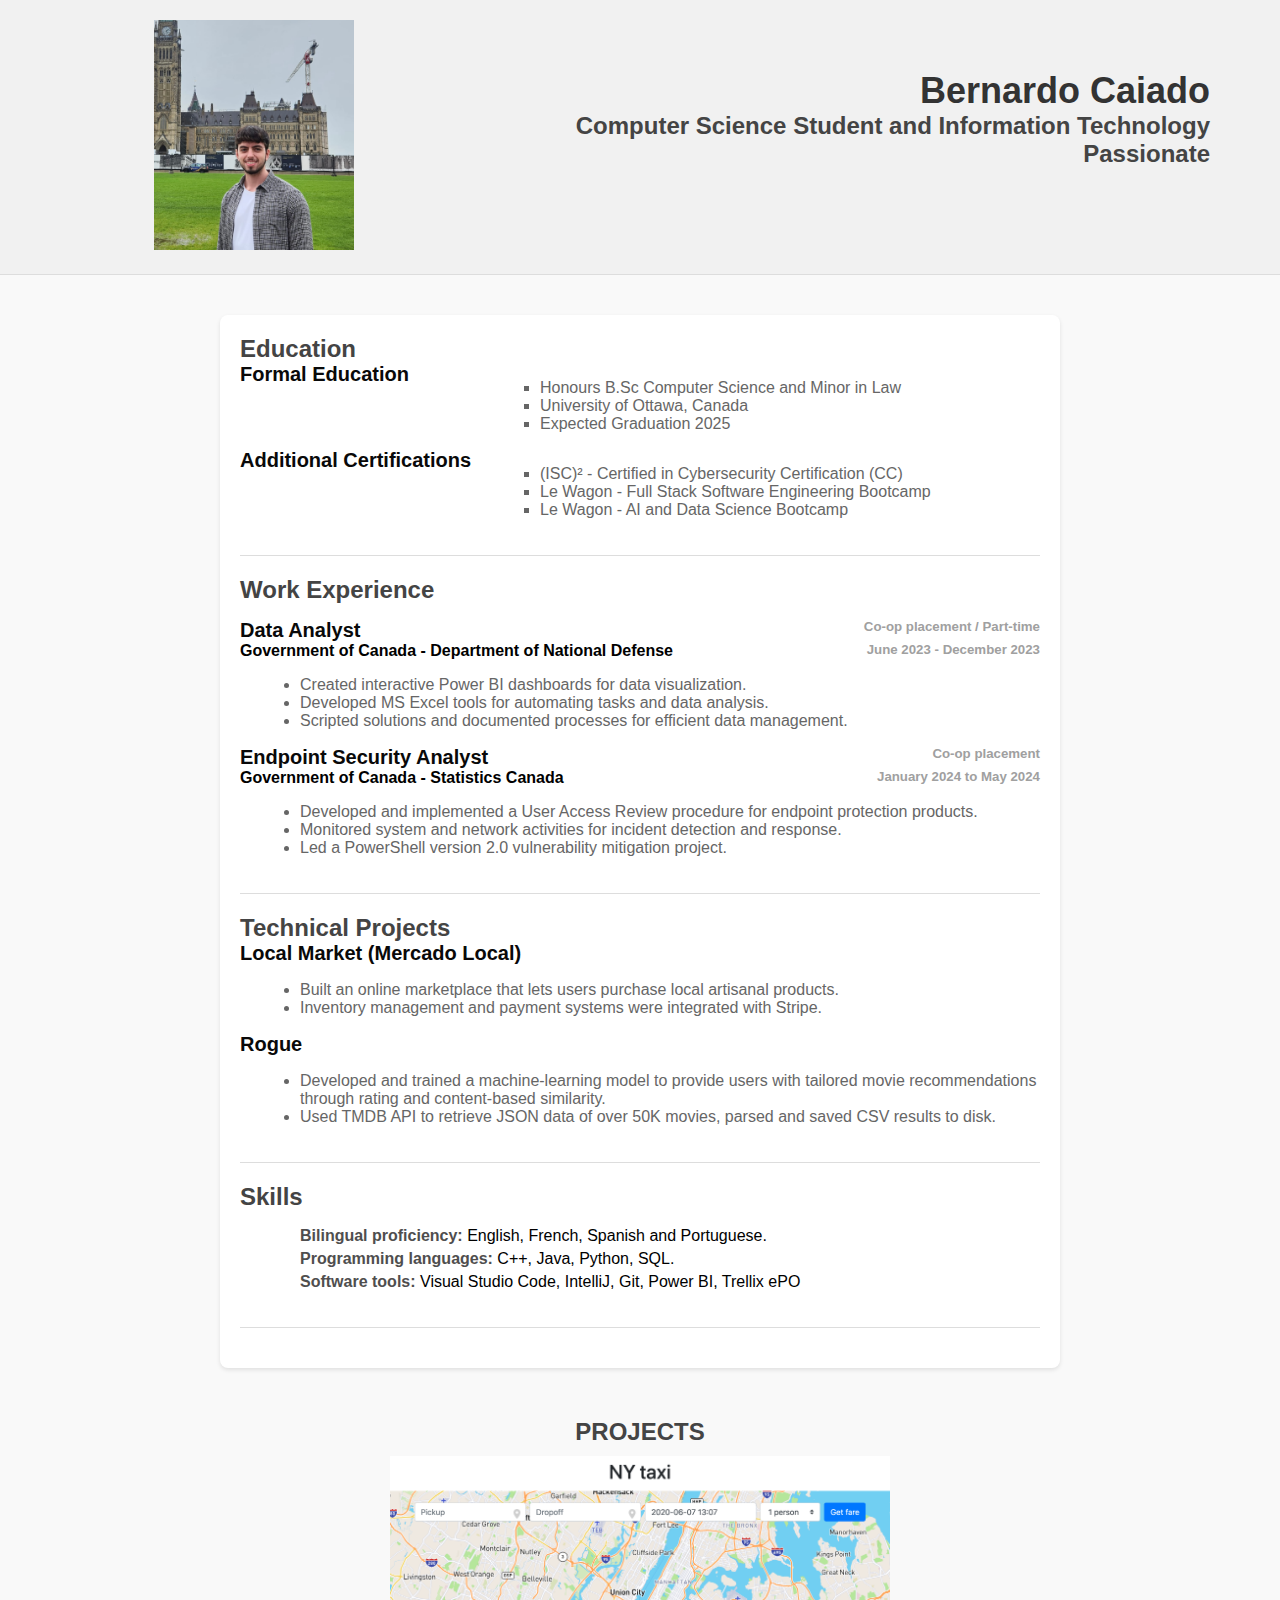
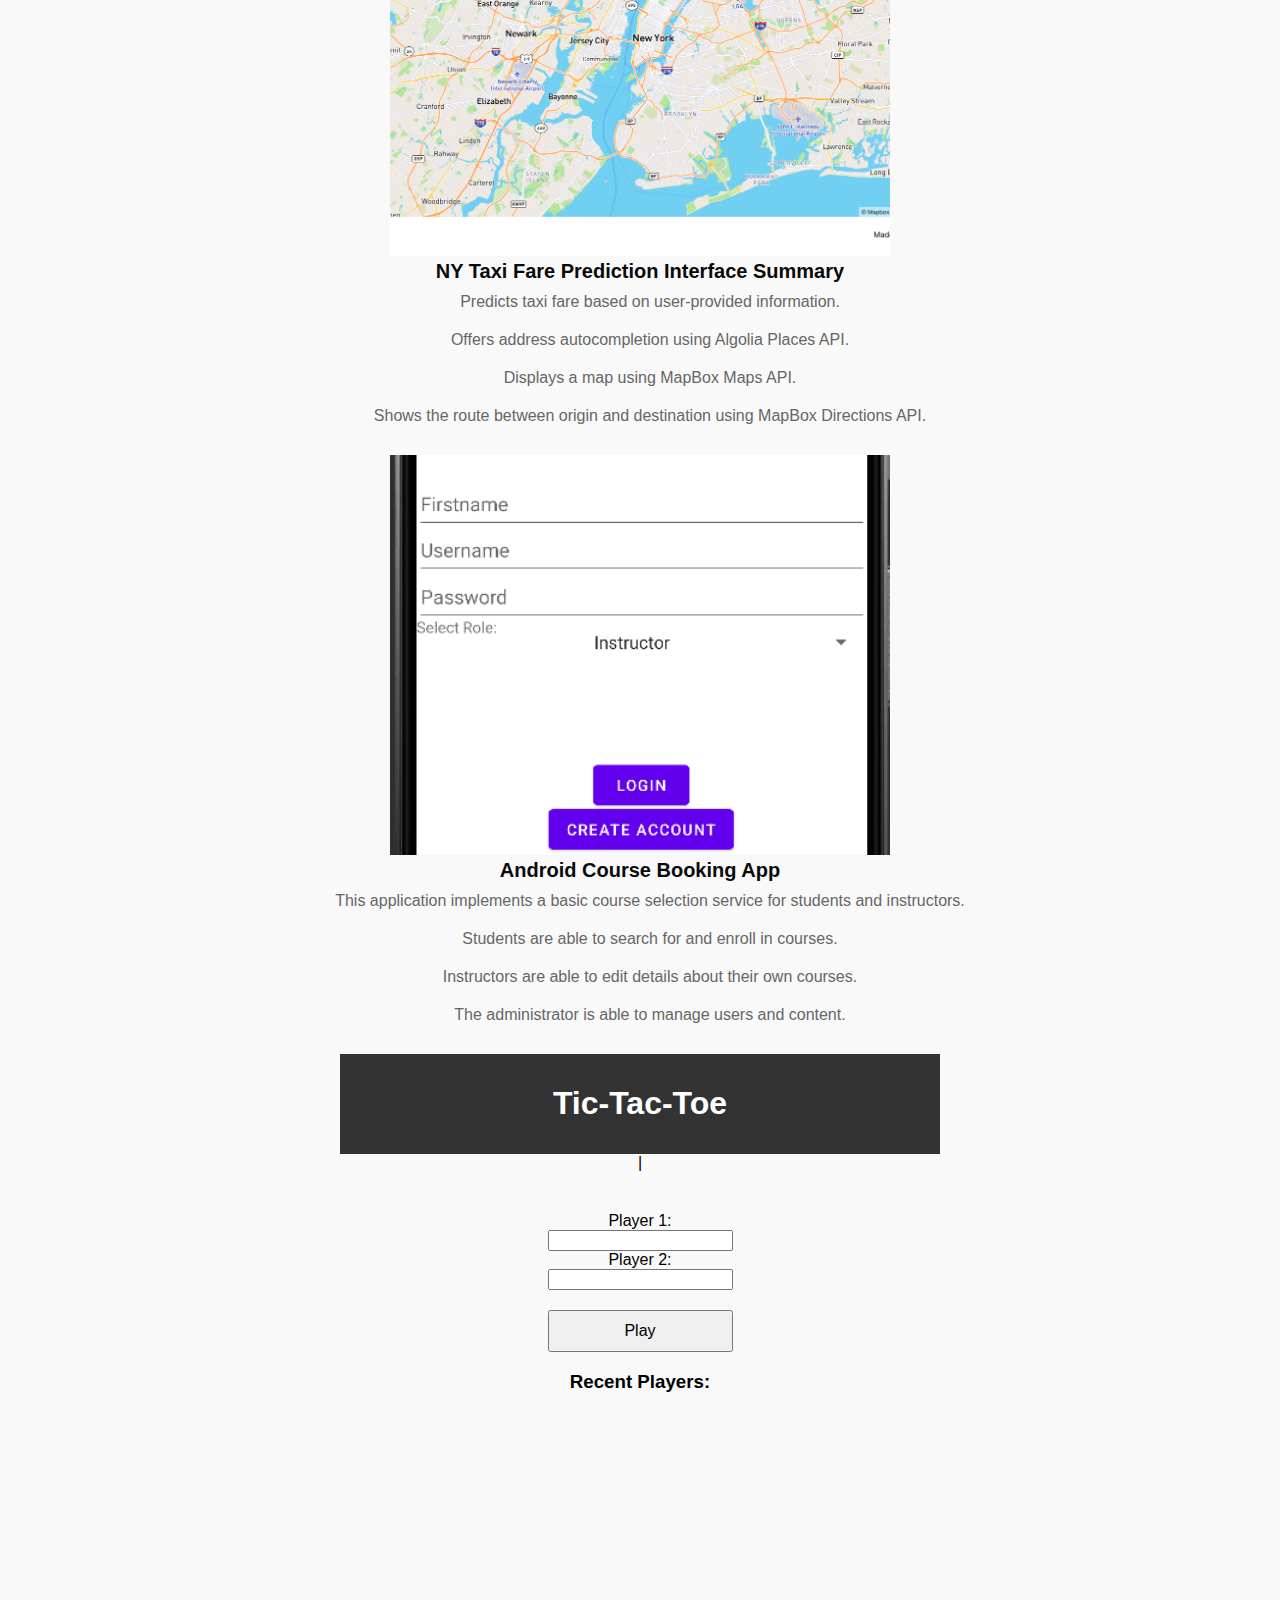
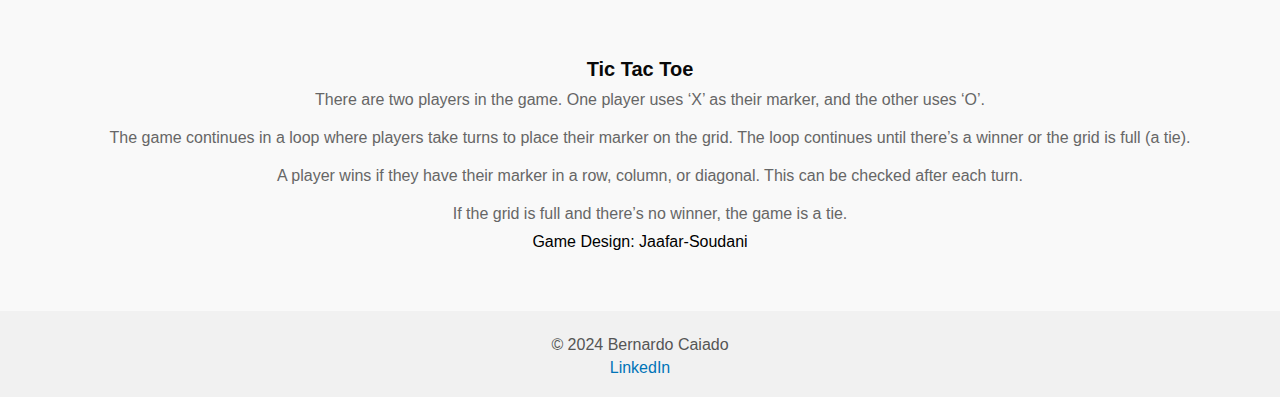
<file: public/index.html>
<!DOCTYPE html>
<html lang="en">
<head>
  <meta charset="UTF-8">
  <meta name="viewport" content="width=device-width, initial-scale=1.0">
  <title>Bernardo Caiado - Portfolio</title>
  <link rel="stylesheet" href="style.css">
</head>
<body>
    <div>
  <header class="header section">
    <div id="header-img">
      <img src="images/43f8e0aa-cb92-4956-97de-61f54b15afa0.jpg" alt="Photo" class="profile-photo">
    </div>
    <div id="header-text">
      <h1>Bernardo Caiado</h1>
      <h2>Computer Science Student and Information Technology Passionate</h2>
    </div>
  </header>
  <main>
    <section class="hero">
      <div class="resume-container">
           
        <div class="section">
            <h2>Education</h2>
            <div class="edu-item">
              <h3>Formal Education</h3>
              <ul class="edu-list">
                <li class="edu-list-elem">Honours B.Sc Computer Science and Minor in Law</li>
                <li class="edu-list-elem">University of Ottawa, Canada</li>
                <li class="edu-list-elem">Expected Graduation 2025</li>
              </ul>
            </div>
            <div class="edu-item">
              <h3>Additional Certifications</h3>
              <ul class="edu-list">
                <li class="edu-list-elem">(ISC)² - Certified in Cybersecurity Certification (CC)</li>
                <li class="edu-list-elem">Le Wagon - Full Stack Software Engineering Bootcamp</li>
                <li class="edu-list-elem">Le Wagon - AI and Data Science Bootcamp</li>
              </ul>
            </div>
        </div>



        <div class="section">
          <h2>Work Experience</h2>
            <div class="Work-elem">
              <div class="Work-header">
                <div>
                  <h3>Data Analyst</h4>
                  <h5>Co-op placement / Part-time</h5>
                </div>
                <div>
                  <h4>Government of Canada - Department of National Defense </h4> 
                  <h5>June 2023 - December 2023</h5>
                </div>
              </div>
              <ul>
                  <li>Created interactive Power BI dashboards for data visualization.</li>
                  <li>Developed MS Excel tools for automating tasks and data analysis.</li>
                  <li>Scripted solutions and documented processes for efficient data management.</li>
              </ul>
          </div>
          <div class="Work-elem">
            <div class="Work-header">
              <div>
                <h3>Endpoint Security Analyst</h3>
                <h5>Co-op placement</h5>
              </div>
              <div>
                <h4>Government of Canada - Statistics Canada</h4>
                <h5>January 2024 to May 2024</h5>
              </div>
            </div>
            <ul>
                <li>Developed and implemented a User Access Review procedure for endpoint protection products.</li>
                <li>Monitored system and network activities for incident detection and response.</li>
                <li>Led a PowerShell version 2.0 vulnerability mitigation project.</li>
            </ul>
          </div>
        </div>
    
        <div class="section">
            <h2>Technical Projects</h2>
            <h3>Local Market (Mercado Local)</h3>
            <ul>
                <li>Built an online marketplace that lets users purchase local artisanal products.</li>
                <li>Inventory management and payment systems were integrated with Stripe.</li>
            </ul>
            <h3>Rogue</h3>
            <ul>
                <li>Developed and trained a machine-learning model to provide users with tailored movie recommendations through rating and content-based similarity.</li>
                <li>Used TMDB API to retrieve JSON data of over 50K movies, parsed and saved CSV results to disk.</li>
            </ul>
        </div>
    
        <div class="section">
            <h2>Skills</h2>
            <ul>
            <li class="skills-list-elem"><b>Bilingual proficiency:</b> English, French, Spanish and Portuguese.</li>
            <li class="skills-list-elem"><b>Programming languages:</b> C++, Java, Python, SQL.</li>
            <li class="skills-list-elem"><b>Software tools:</b> Visual Studio Code, IntelliJ, Git, Power BI, Trellix ePO</li>
            </ul>
        </div>
    </div>
    </section>
    <section class="portfolio">
      <h2>PROJECTS</h2>
      <ul class="project-list">
        <li>
          <a href="#">
            <img src="images/taxifare.png" alt="Project 1">
          </a>
          <h3>NY Taxi Fare Prediction Interface Summary</h3>
          <ul class="summary-list">
            <li class="summary-item">Predicts taxi fare based on user-provided information.</li>
            <li class="summary-item">Offers address autocompletion using Algolia Places API.</li>
            <li class="summary-item">Displays a map using MapBox Maps API.</li>
            <li class="summary-item">Shows the route between origin and destination using MapBox Directions API.</li>
            </ul>

        </li>
        <li>
          <a href="#">
            <img src="images/coursebooking.png" alt="Project 1">
          </a>
          <h3>Android Course Booking App</h3>
          <ul class="summary-list">
            <li class="summary-item">This application implements a basic course selection service for students and instructors.</li>
            <li class="summary-item">Students are able to search for and enroll in courses.</li>
            <li class="summary-item">Instructors are able to edit details about their own courses.</li>
            <li class="summary-item">The administrator is able to manage users and content.</li>
            </ul>

        </li>
        <li>
          <iframe src="tic-tac-toe/src/server/index.html" style="width:600px; height: 600px; border:none;"></iframe>

          <h3>Tic Tac Toe</h3>
          <ul class="summary-list">
            <li class="summary-item">There are two players in the game. One player uses ‘X’ as their marker, and the other uses ‘O’.</li>
            <li class="summary-item">The game continues in a loop where players take turns to place their marker on the grid. The loop continues until there’s a winner or the grid is full (a tie).</li>
            <li class="summary-item">A player wins if they have their marker in a row, column, or diagonal. This can be checked after each turn.</li>
            <li class="summary-item">If the grid is full and there’s no winner, the game is a tie.</li>
            <a href="https://github.com/Jaafar-Soudani/tic-tac-toe">Game Design: Jaafar-Soudani</a>
            
            
            </ul>

        </li>


        
        </ul>
    </section>
    </main>
  <footer>
    <p>&copy; 2024 Bernardo Caiado</p>
    <ul>
      <li><a href="https://www.linkedin.com/in/bernardo-caiado/">LinkedIn</a></li>
      </ul>
  </footer>
</div>
</body>
</html>
</file>
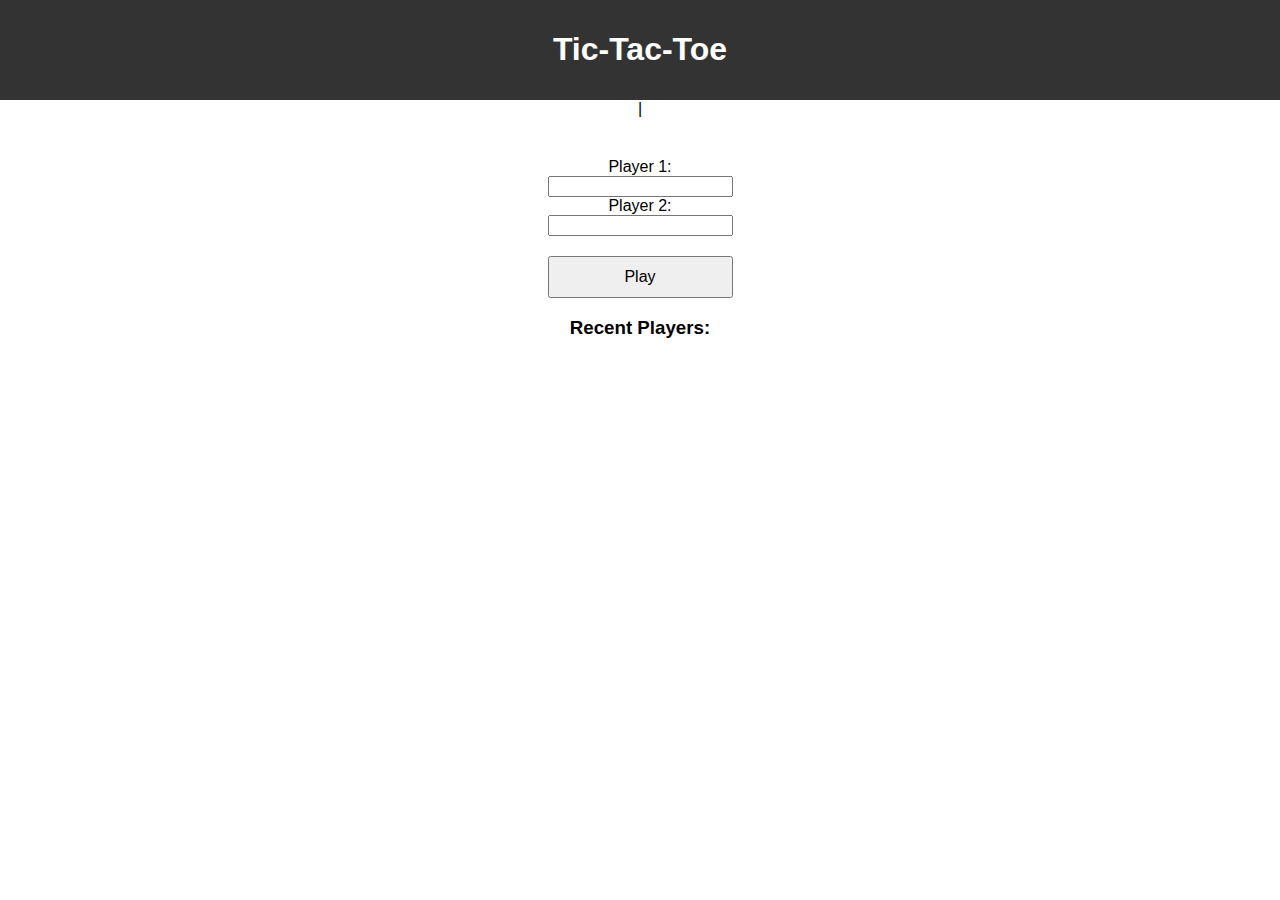
<file: public/tic-tac-toe/src/server/index.html>
<!DOCTYPE html>
<html lang="en">
<head>
    <script src="https://ajax.googleapis.com/ajax/libs/jquery/2.1.3/jquery.min.js"></script>
        
    <meta charset="UTF-8">
    <meta name="viewport" content="width=device-width, initial-scale=1.0">
    <link rel="stylesheet" href="style.css">
    <title>Tic Tac Toe</title>
</head>
<body>
    <header>
        <h1>Tic-Tac-Toe</h1>
    </header>

    <main>
        <div id="scoreboard">
            <span id="player1-score">Player 1: 0</span> |
            <span id="player2-score">Player 2: 0</span>
        </div>
        
        <div id="player-turn">
            <span>Player 1's turn</span>
        </div>
        
        <div id="play-area">
            <div class="cell" data-cell></div>
            <div class="cell" data-cell></div>
            <div class="cell" data-cell></div>
            <div class="cell" data-cell></div>
            <div class="cell" data-cell></div>
            <div class="cell" data-cell></div>
            <div class="cell" data-cell></div>
            <div class="cell" data-cell></div>
            <div class="cell" data-cell></div>
        </div>

        <div id="end-game">
            <span id="last-round-winner"></span>
            <label for="player1">Player 1:</label>    
            <input id="player1" type="text"/>
            <label for="player2">Player 2:</label>    
            <input id="player2" type="text"/>
            <button id="play-again-button">Play</button>
        </div>
        
        <button id="restart-button">Reset Game</button>

        <h3>Recent Players:</h3>
        <div id="recents">

        </div>
    </main>
</body>
<script src="index.js"></script>
</html>
</file>
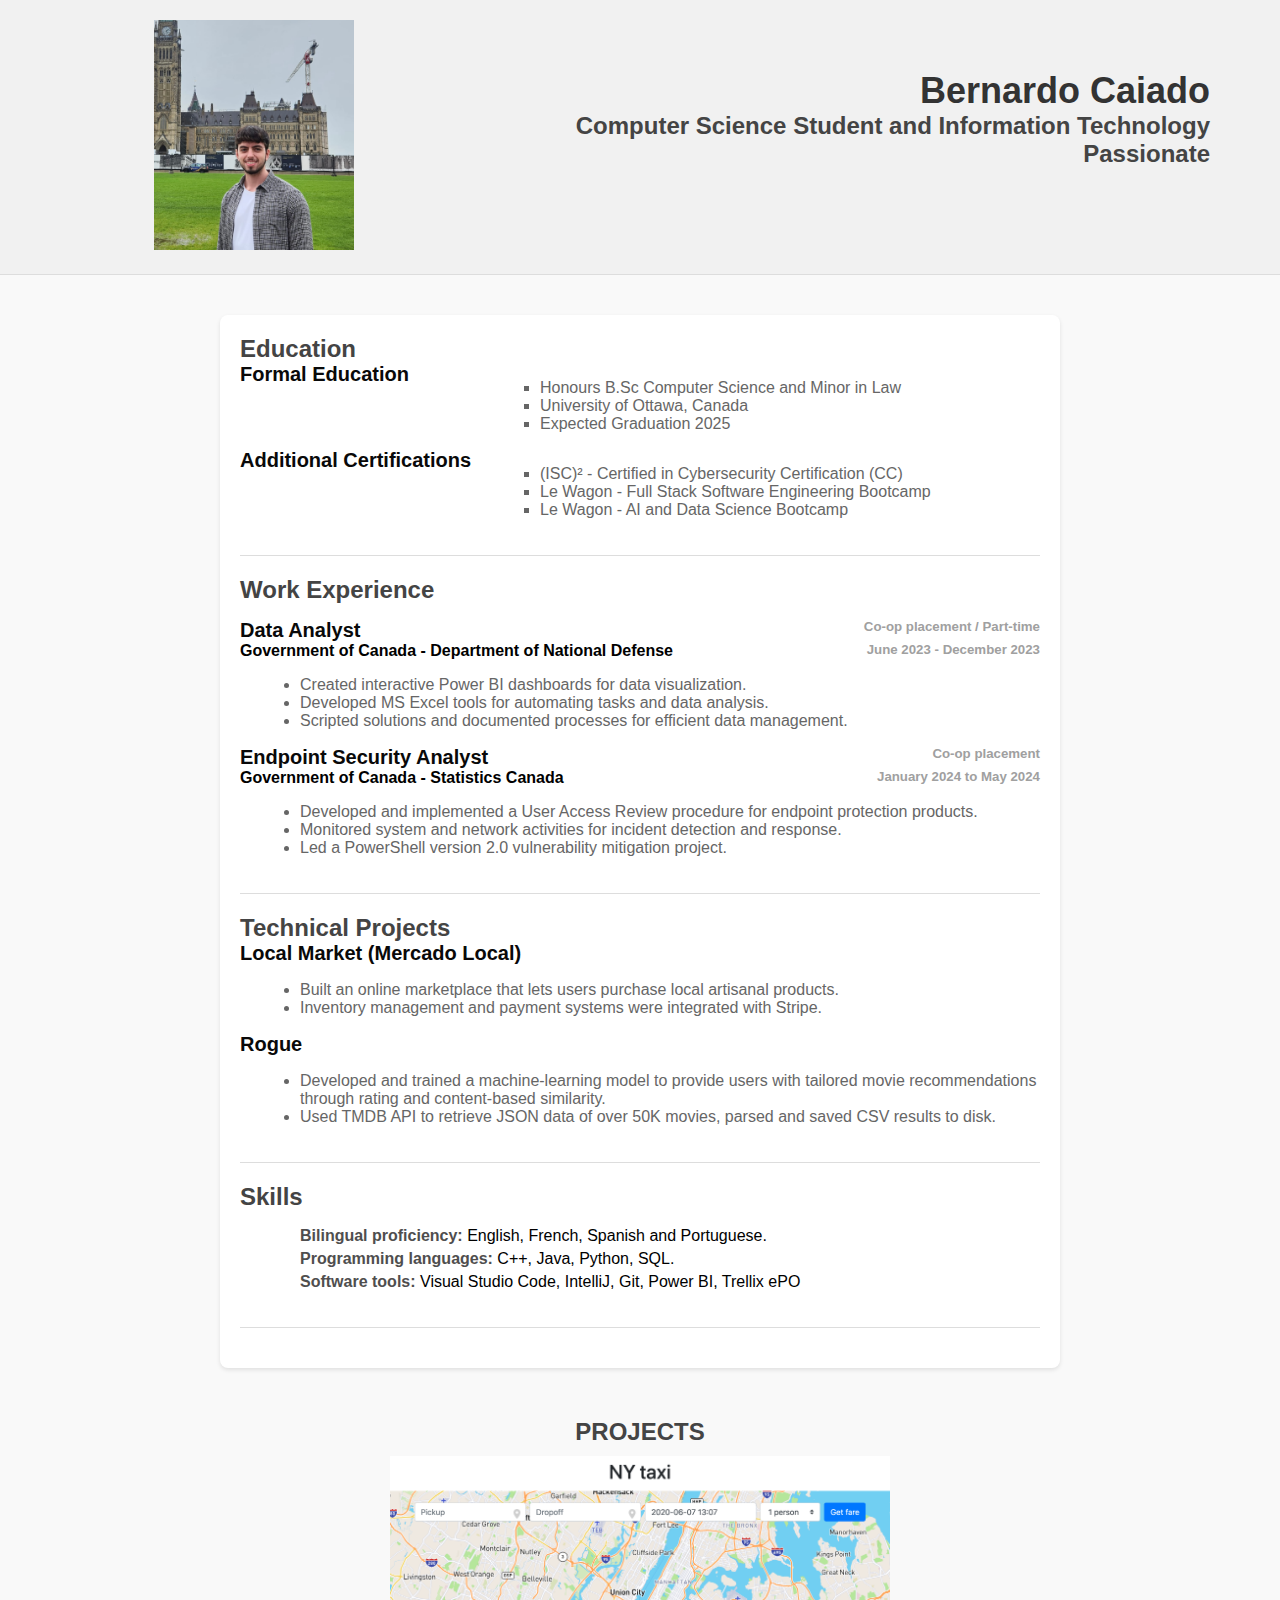
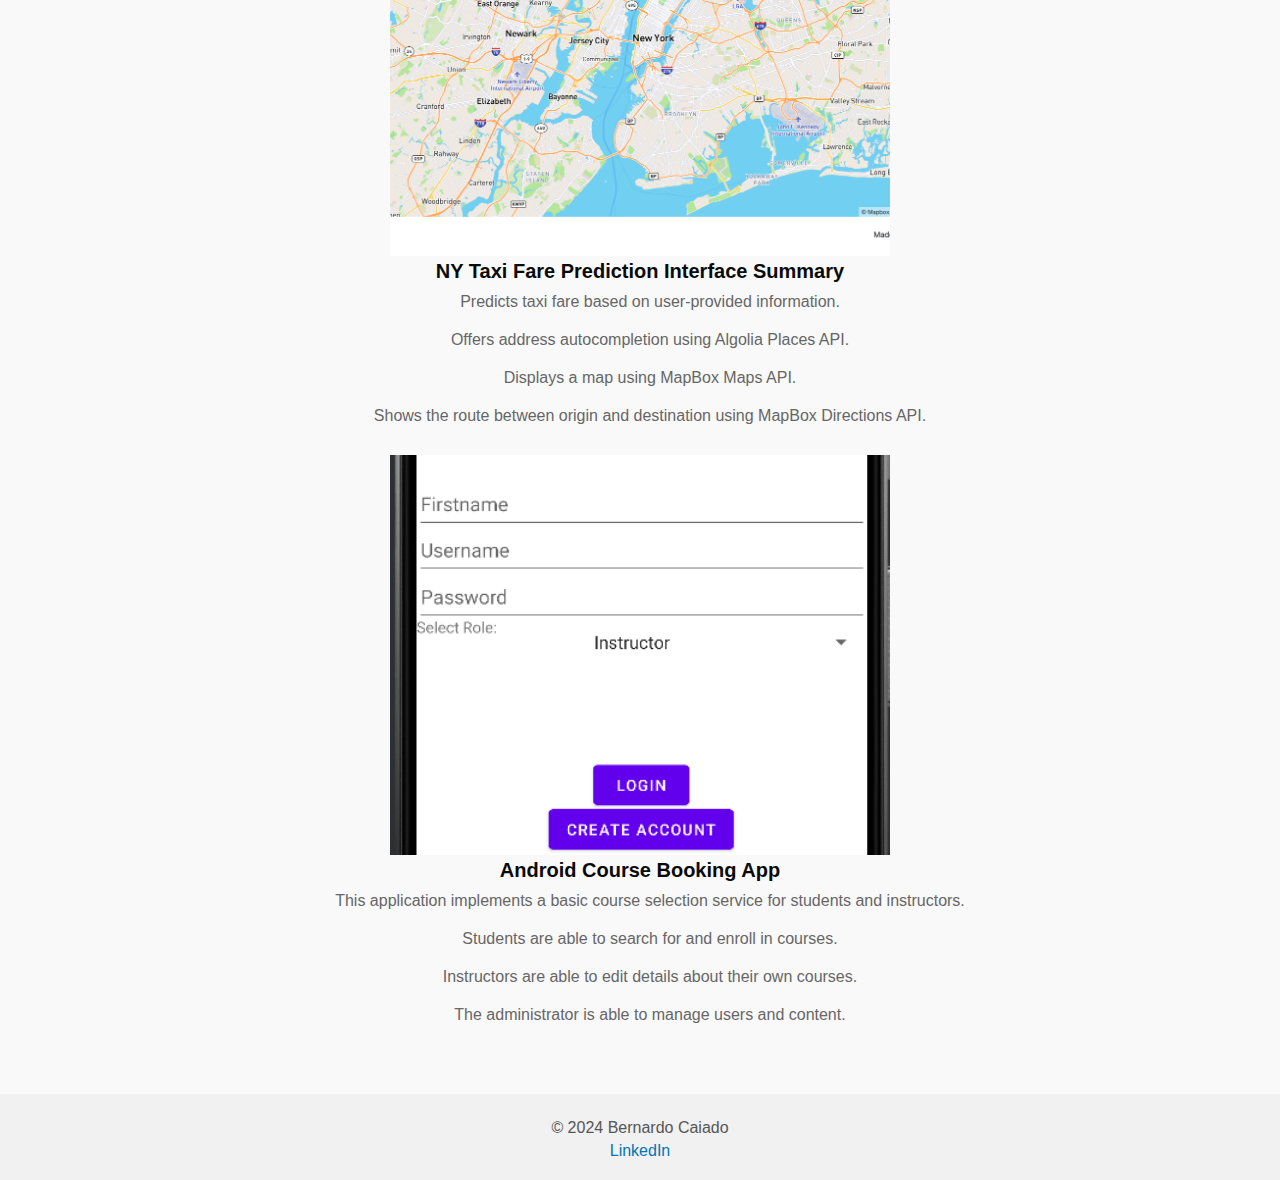
<file: landing_page.html>
<!DOCTYPE html>
<html lang="en">
<head>
  <meta charset="UTF-8">
  <meta name="viewport" content="width=device-width, initial-scale=1.0">
  <title>Bernardo Caiado - Portfolio</title>
  <link rel="stylesheet" href="style.css">
</head>
<body>
    <div>
  <header class="header section">
    <div id="header-img">
      <img src="images/43f8e0aa-cb92-4956-97de-61f54b15afa0.jpg" alt="Photo" class="profile-photo">
    </div>
    <div id="header-text">
      <h1>Bernardo Caiado</h1>
      <h2>Computer Science Student and Information Technology Passionate</h2>
    </div>
  </header>
  <main>
    <section class="hero">
      <div class="resume-container">
           
        <div class="section">
            <h2>Education</h2>
            <div class="edu-item">
              <h3>Formal Education</h3>
              <ul class="edu-list">
                <li class="edu-list-elem">Honours B.Sc Computer Science and Minor in Law</li>
                <li class="edu-list-elem">University of Ottawa, Canada</li>
                <li class="edu-list-elem">Expected Graduation 2025</li>
              </ul>
            </div>
            <div class="edu-item">
              <h3>Additional Certifications</h3>
              <ul class="edu-list">
                <li class="edu-list-elem">(ISC)² - Certified in Cybersecurity Certification (CC)</li>
                <li class="edu-list-elem">Le Wagon - Full Stack Software Engineering Bootcamp</li>
                <li class="edu-list-elem">Le Wagon - AI and Data Science Bootcamp</li>
              </ul>
            </div>
        </div>



        <div class="section">
          <h2>Work Experience</h2>
            <div class="Work-elem">
              <div class="Work-header">
                <div>
                  <h3>Data Analyst</h4>
                  <h5>Co-op placement / Part-time</h5>
                </div>
                <div>
                  <h4>Government of Canada - Department of National Defense </h4> 
                  <h5>June 2023 - December 2023</h5>
                </div>
              </div>
              <ul>
                  <li>Created interactive Power BI dashboards for data visualization.</li>
                  <li>Developed MS Excel tools for automating tasks and data analysis.</li>
                  <li>Scripted solutions and documented processes for efficient data management.</li>
              </ul>
          </div>
          <div class="Work-elem">
            <div class="Work-header">
              <div>
                <h3>Endpoint Security Analyst</h3>
                <h5>Co-op placement</h5>
              </div>
              <div>
                <h4>Government of Canada - Statistics Canada</h4>
                <h5>January 2024 to May 2024</h5>
              </div>
            </div>
            <ul>
                <li>Developed and implemented a User Access Review procedure for endpoint protection products.</li>
                <li>Monitored system and network activities for incident detection and response.</li>
                <li>Led a PowerShell version 2.0 vulnerability mitigation project.</li>
            </ul>
          </div>
        </div>
    
        <div class="section">
            <h2>Technical Projects</h2>
            <h3>Local Market (Mercado Local)</h3>
            <ul>
                <li>Built an online marketplace that lets users purchase local artisanal products.</li>
                <li>Inventory management and payment systems were integrated with Stripe.</li>
            </ul>
            <h3>Rogue</h3>
            <ul>
                <li>Developed and trained a machine-learning model to provide users with tailored movie recommendations through rating and content-based similarity.</li>
                <li>Used TMDB API to retrieve JSON data of over 50K movies, parsed and saved CSV results to disk.</li>
            </ul>
        </div>
    
        <div class="section">
            <h2>Skills</h2>
            <ul>
            <li class="skills-list-elem"><b>Bilingual proficiency:</b> English, French, Spanish and Portuguese.</li>
            <li class="skills-list-elem"><b>Programming languages:</b> C++, Java, Python, SQL.</li>
            <li class="skills-list-elem"><b>Software tools:</b> Visual Studio Code, IntelliJ, Git, Power BI, Trellix ePO</li>
            </ul>
        </div>
    </div>
    </section>
    <section class="portfolio">
      <h2>PROJECTS</h2>
      <ul class="project-list">
        <li>
          <a href="#">
            <img src="images/taxifare.png" alt="Project 1">
          </a>
          <h3>NY Taxi Fare Prediction Interface Summary</h3>
          <ul class="summary-list">
            <li class="summary-item">Predicts taxi fare based on user-provided information.</li>
            <li class="summary-item">Offers address autocompletion using Algolia Places API.</li>
            <li class="summary-item">Displays a map using MapBox Maps API.</li>
            <li class="summary-item">Shows the route between origin and destination using MapBox Directions API.</li>
            </ul>

        </li>
        <li>
          <a href="#">
            <img src="images/coursebooking.png" alt="Project 1">
          </a>
          <h3>Android Course Booking App</h3>
          <ul class="summary-list">
            <li class="summary-item">This application implements a basic course selection service for students and instructors.</li>
            <li class="summary-item">Students are able to search for and enroll in courses.</li>
            <li class="summary-item">Instructors are able to edit details about their own courses.</li>
            <li class="summary-item">The administrator is able to manage users and content.</li>
            </ul>

        </li>
        </ul>
    </section>
    </main>
  <footer>
    <p>&copy; 2024 Bernardo Caiado</p>
    <ul>
      <li><a href="https://www.linkedin.com/in/bernardo-caiado/">LinkedIn</a></li>
      </ul>
  </footer>
</div>
</body>
</html>
</file>
<file: public/style.css>
/* General styling */
body {
    font-family: sans-serif;
    margin: 0;
    padding: 0;
    display: flex; 
    justify-content: center; 
    align-items: center; 
    min-height: 100vh;
    background-color: #f9f9f9;
  }

  .profile-photo {
    margin: 0 auto;
    width: 200px;
  }

  .hero {
    padding-top: 20px;
  }
  
  /* Container for all content */
  .content-container {
    max-width: 800px; 
    margin: 0 auto; 
    padding: 20px;
  }
  
  /* Resume content styles */
  
  .resume-container {
    background-color: #fff;
    border-radius: 8px;
    max-width: 800px;
    margin: 0 auto;
    box-shadow: 0 2px 4px rgba(0, 0, 0, 0.1);
    padding: 20px; 
  }
  
  
  /* Header section */
  h1 {
    font-size: 36px;
    margin-bottom: 10px;
    color: #333;
  }
  
  p {
    font-size: 16px;
    margin: 5px 0;
    color: #555;
  }
  
  a {
    color: #0074b8;
    text-decoration: none;
  }
  
  /* Work experience section */
  .section {
    margin-bottom: 20px;
    border-bottom: 1px solid #ddd;
    padding-bottom: 20px;
  }
  
  h2 {
    font-size: 24px;
    margin-bottom: 10px;
    color: #444;
  }
  
  h3{
    font-size: 20px;
    color: #090909;
  }

  ul {
    list-style-type: disc;
    margin-left: 20px;
    color: #666;
  }
  
  /* Skills section */
  .skills {
    margin-top: 20px;
  }
  
  /* Additional styles */
  header {
    background-color: #f1f1f1;
    padding: 20px;
    text-align: center;
  }
  
  h1, h2, h3 {
    margin: 0;
  }
  
  .about, .portfolio {
    padding: 50px 0;
  }
  
  .about p {
    line-height: 1.5;
  }
  
  .portfolio {
    text-align: center;
  }
  
  .project-list {
    list-style: none;
    padding: 0;
    margin: 0;
  }
  
  .project-list li {
    margin: 10px;
    display: inline-block; 
  }
  
  .project-list li a {
    text-decoration: none;
    color: black;
  }
  
  .project-list li img {
    width: 500px;
    height: 400px;
    object-fit: cover;
  }
  
  footer {
    background-color: #f1f1f1;
    padding: 20px;
    text-align: center;
  }
  
  footer ul {
    list-style: none;
    padding: 0;
    margin: 0;
  }
  
  footer li {
    display: inline-block;
  }
  
  .summary-list {
    list-style: disc;
    margin: 0;
    padding: 0;
  }

  .summary-item {
    margin-bottom: 5px;
    display: inline-block;
    width: 100%;  
  }


  .edu-item{
    display:flex;
    justify-content: space-between;
  }
  
  .edu-item h3{
    min-width: 30%;
    max-width: 30%;
  }
  .edu-list{
    min-width: 70%;
    max-width: 70%;
  }
  .edu-list-elem{
    list-style: square;
  }

  .Work-header{
    margin-top: 15px;
  }

  .Work-header div{
    display: flex;
    flex-direction: row;
    justify-content: space-between;
    align-items: stretch;
  }

  .Work-header div h5{
    text-align: right;
    color: #A0A0A0;
    margin: 0px 0px 0px 0px;
  }

  .Work-header div h4{
    margin: 0px 0px 0px 0px;
  }

  .skills-list-elem{
    list-style-type:none;
    margin-top: 5px;
    margin-bottom: 5px;
    color: #000000;
  }

  .skills-list-elem b{
    color: #4f4e4e
  }
  
  .header{
    display: flex;
    flex-direction: flex-row;
    justify-content: center;
  }

  .header #header-text{
    margin-top: 50px;
    margin-right: 50px;
    margin-left: 0;
    display: flex;
    flex-direction: column;
    text-align: right ;
  }
  
  .header #header-img{
    width: 40%;
  }
</file>
<file: public/tic-tac-toe/src/server/style.css>
body {
    display: flex;
    flex-direction: column;
    align-items: center;
    justify-content: center;
    margin: 0;
    font-family: Arial, sans-serif;
}
header {
    background-color: #333;
    color: white;
    padding: 10px 20px;
    width: 100%;
    overflow-x: hidden;
    text-align: center;
}
main {
    display: flex;
    flex-direction: column;
    align-items: center;
}
#scoreboard {
    margin-bottom: 20px;
}
#play-area {
    display: grid;
    grid-template-columns: repeat(3, 100px);
    grid-template-rows: repeat(3, 100px);
    gap: 10px;
}
.cell {
    width: 100px;
    height: 100px;
    background-color: #f0f0f0;
    display: flex;
    align-items: center;
    justify-content: center;
    font-size: 2em;
    cursor: pointer;
    user-select: none;
}
#restart-button, #play-again-button {
    margin-top: 20px;
    padding: 10px 20px;
    font-size: 1em;
    cursor: pointer;
}

#end-game{
    margin-top: 20px;
    text-align: center;
    display: flex;
    flex-direction: column;
}

@keyframes rainbow {
    0% {
      color: #ff0000;
    }
    14% {
      color: #ff7f00;
    }
    28% {
      color: #ffff00;
    }
    42% {
      color: #00ff00;
    }
    57% {
      color: #0000ff;
    }
    71% {
      color: #4b0082;
    }
    85% {
      color: #8b00ff;
    }
    100% {
      color: #ff0000;
    }
  }
  
  #last-round-winner {
    font-size: 2em;
    font-weight: bold;
    display: inline-block;
    animation: rainbow 3s linear infinite;
  }
  

#player-turn {
    margin-bottom: 20px;
}
</file>
<file: style.css>
/* General styling */
body {
    font-family: sans-serif;
    margin: 0;
    padding: 0;
    display: flex; 
    justify-content: center; 
    align-items: center; 
    min-height: 100vh;
    background-color: #f9f9f9;
  }

  .profile-photo {
    margin: 0 auto;
    width: 200px;
  }

  .hero {
    padding-top: 20px;
  }
  
  /* Container for all content */
  .content-container {
    max-width: 800px; 
    margin: 0 auto; 
    padding: 20px;
  }
  
  /* Resume content styles */
  
  .resume-container {
    background-color: #fff;
    border-radius: 8px;
    max-width: 800px;
    margin: 0 auto;
    box-shadow: 0 2px 4px rgba(0, 0, 0, 0.1);
    padding: 20px; 
  }
  
  
  /* Header section */
  h1 {
    font-size: 36px;
    margin-bottom: 10px;
    color: #333;
  }
  
  p {
    font-size: 16px;
    margin: 5px 0;
    color: #555;
  }
  
  a {
    color: #0074b8;
    text-decoration: none;
  }
  
  /* Work experience section */
  .section {
    margin-bottom: 20px;
    border-bottom: 1px solid #ddd;
    padding-bottom: 20px;
  }
  
  h2 {
    font-size: 24px;
    margin-bottom: 10px;
    color: #444;
  }
  
  h3{
    font-size: 20px;
    color: #090909;
  }

  ul {
    list-style-type: disc;
    margin-left: 20px;
    color: #666;
  }
  
  /* Skills section */
  .skills {
    margin-top: 20px;
  }
  
  /* Additional styles */
  header {
    background-color: #f1f1f1;
    padding: 20px;
    text-align: center;
  }
  
  h1, h2, h3 {
    margin: 0;
  }
  
  .about, .portfolio {
    padding: 50px 0;
  }
  
  .about p {
    line-height: 1.5;
  }
  
  .portfolio {
    text-align: center;
  }
  
  .project-list {
    list-style: none;
    padding: 0;
    margin: 0;
  }
  
  .project-list li {
    margin: 10px;
    display: inline-block; 
  }
  
  .project-list li a {
    text-decoration: none;
    color: black;
  }
  
  .project-list li img {
    width: 500px;
    height: 400px;
    object-fit: cover;
  }
  
  footer {
    background-color: #f1f1f1;
    padding: 20px;
    text-align: center;
  }
  
  footer ul {
    list-style: none;
    padding: 0;
    margin: 0;
  }
  
  footer li {
    display: inline-block;
  }
  
  .summary-list {
    list-style: disc;
    margin: 0;
    padding: 0;
  }

  .summary-item {
    margin-bottom: 5px;
    display: inline-block;
    width: 100%;  
  }


  .edu-item{
    display:flex;
    justify-content: space-between;
  }
  
  .edu-item h3{
    min-width: 30%;
    max-width: 30%;
  }
  .edu-list{
    min-width: 70%;
    max-width: 70%;
  }
  .edu-list-elem{
    list-style: square;
  }

  .Work-header{
    margin-top: 15px;
  }

  .Work-header div{
    display: flex;
    flex-direction: row;
    justify-content: space-between;
    align-items: stretch;
  }

  .Work-header div h5{
    text-align: right;
    color: #A0A0A0;
    margin: 0px 0px 0px 0px;
  }

  .Work-header div h4{
    margin: 0px 0px 0px 0px;
  }

  .skills-list-elem{
    list-style-type:none;
    margin-top: 5px;
    margin-bottom: 5px;
    color: #000000;
  }

  .skills-list-elem b{
    color: #4f4e4e
  }
  
  .header{
    display: flex;
    flex-direction: flex-row;
    justify-content: center;
  }

  .header #header-text{
    margin-top: 50px;
    margin-right: 50px;
    margin-left: 0;
    display: flex;
    flex-direction: column;
    text-align: right ;
  }
  
  .header #header-img{
    width: 40%;
  }
</file>
